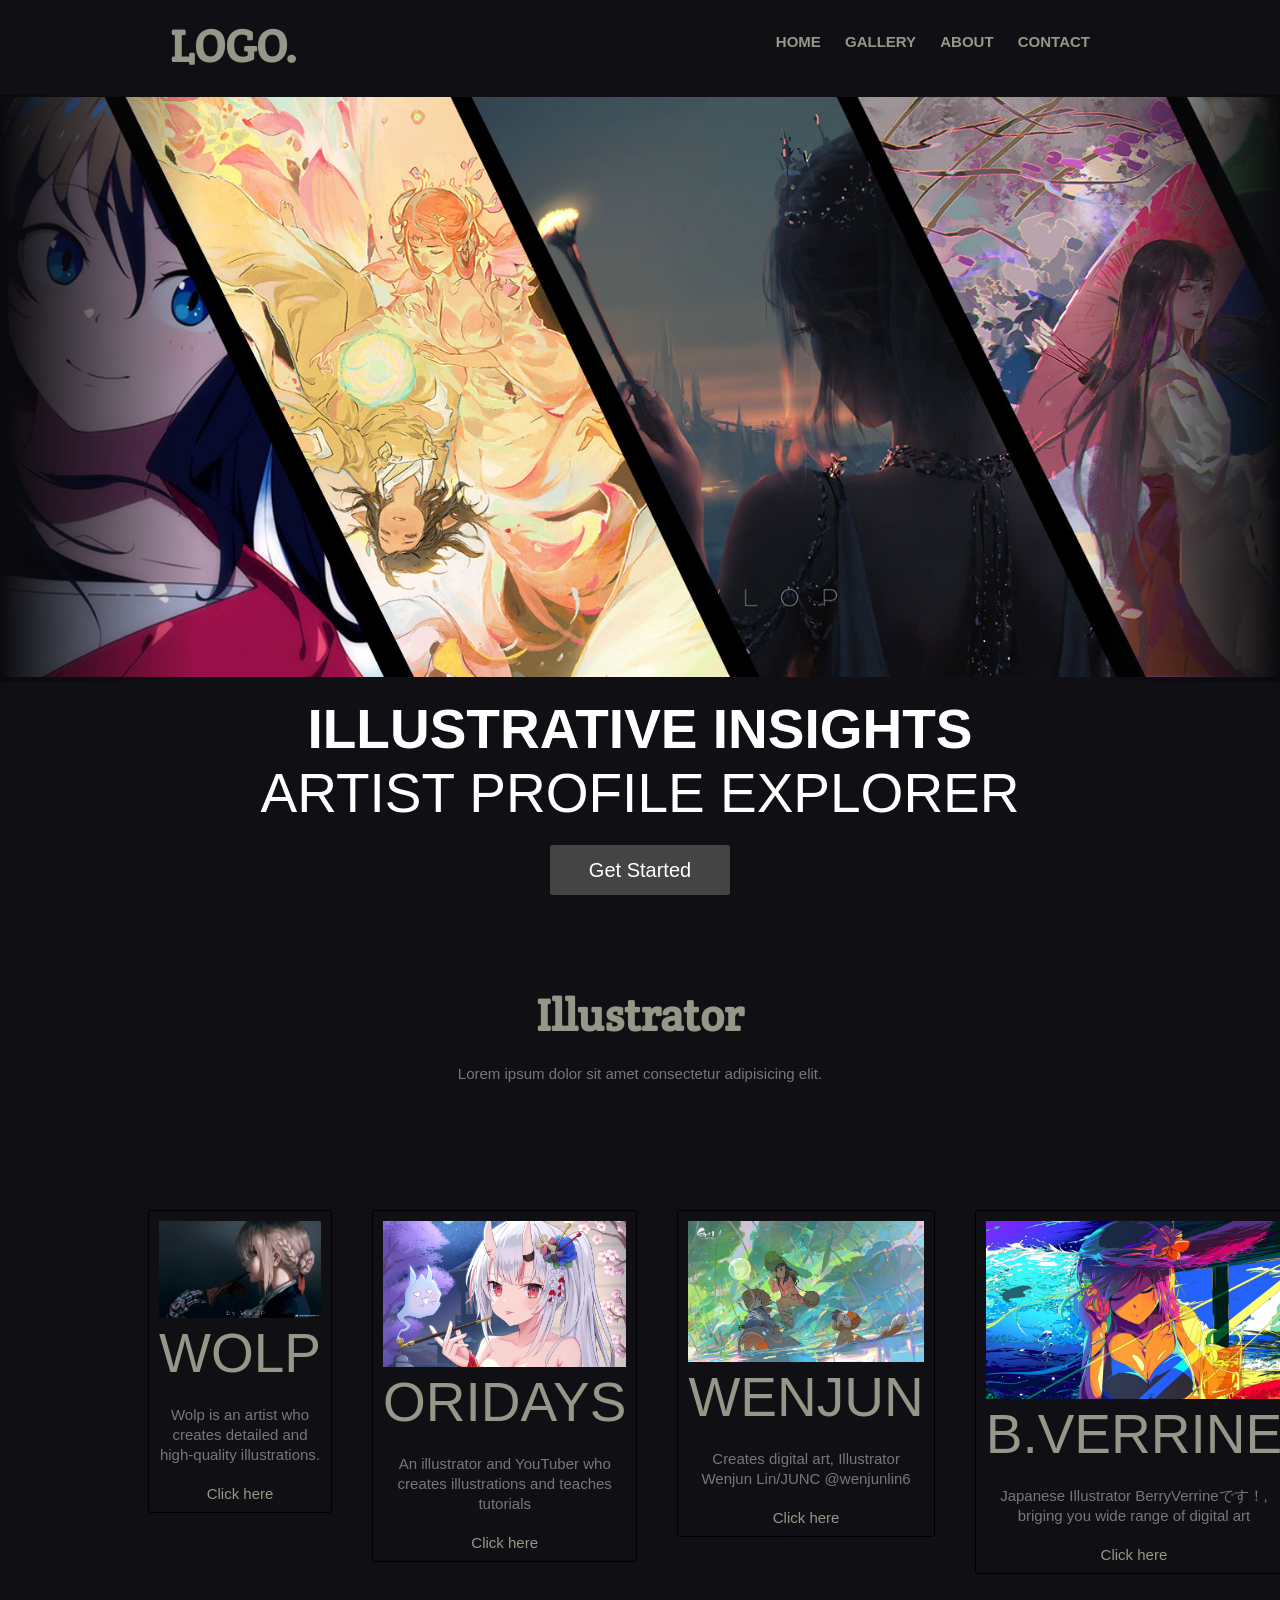
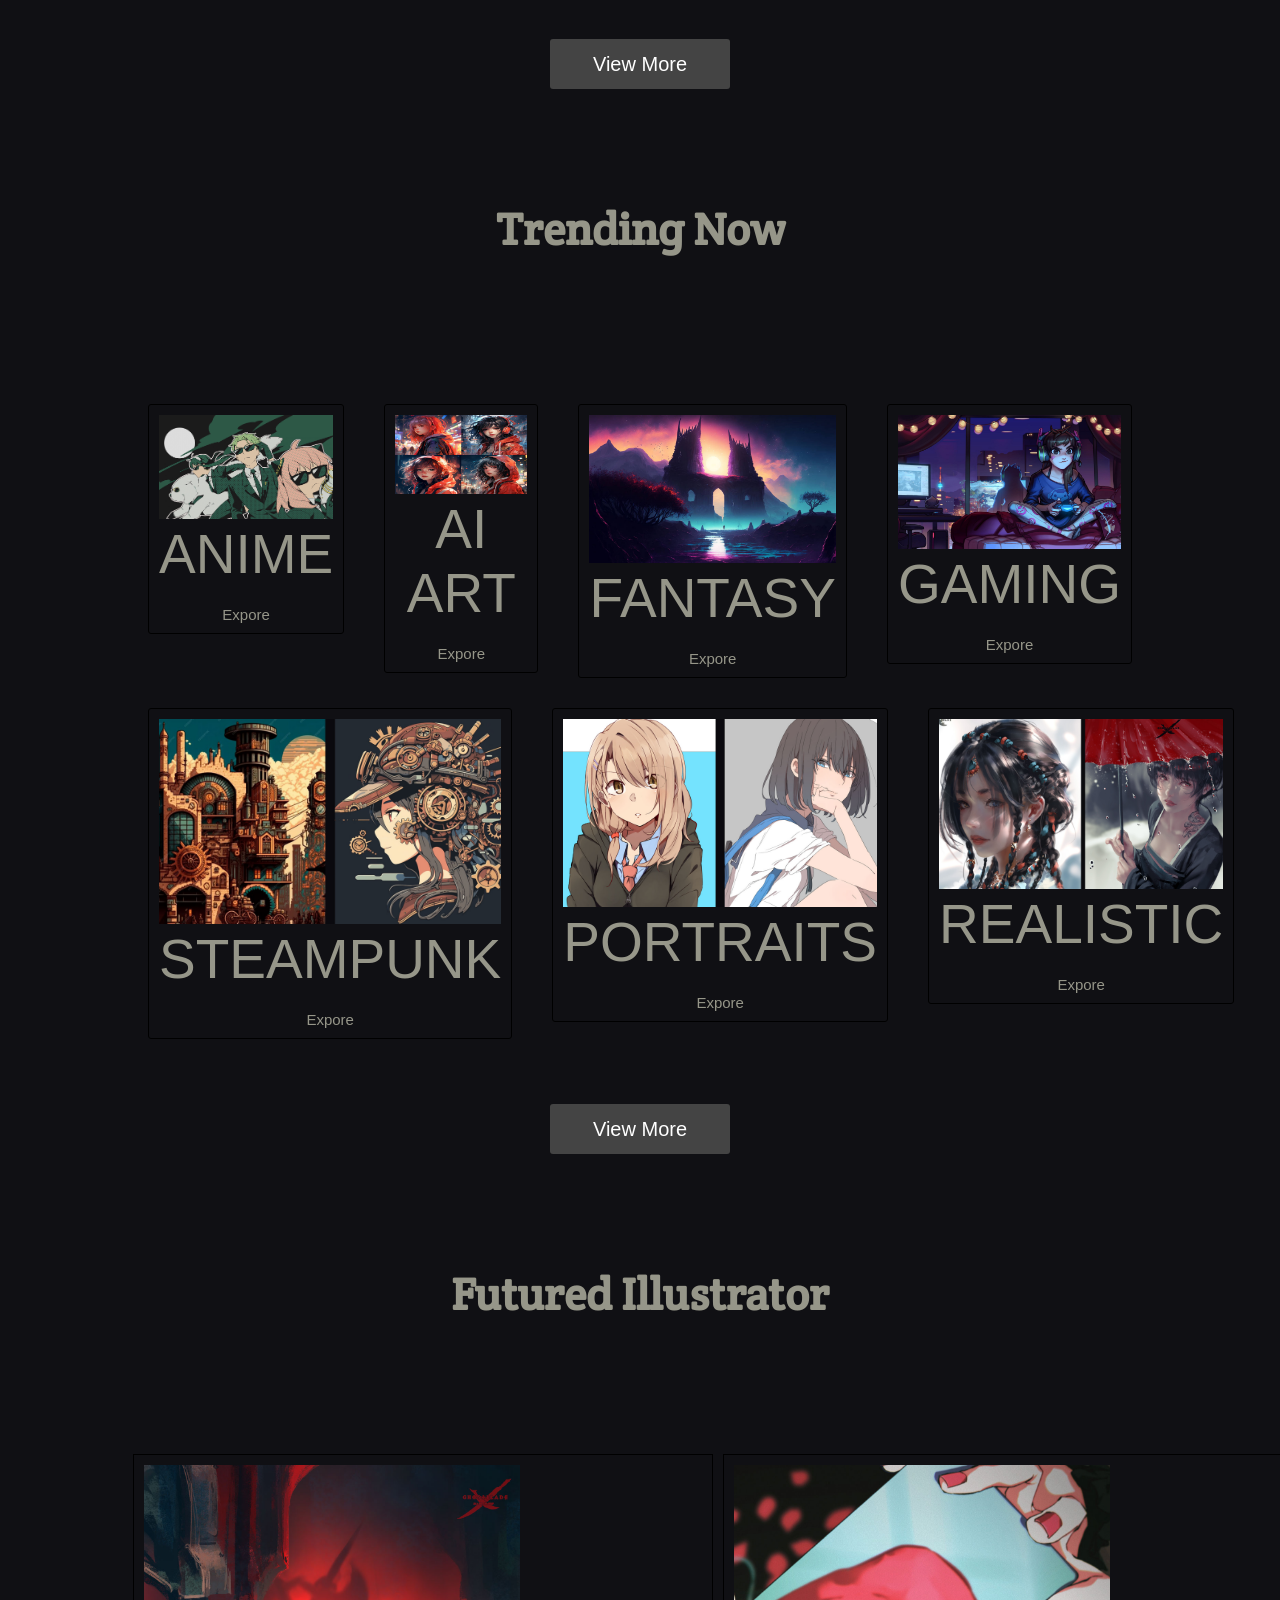
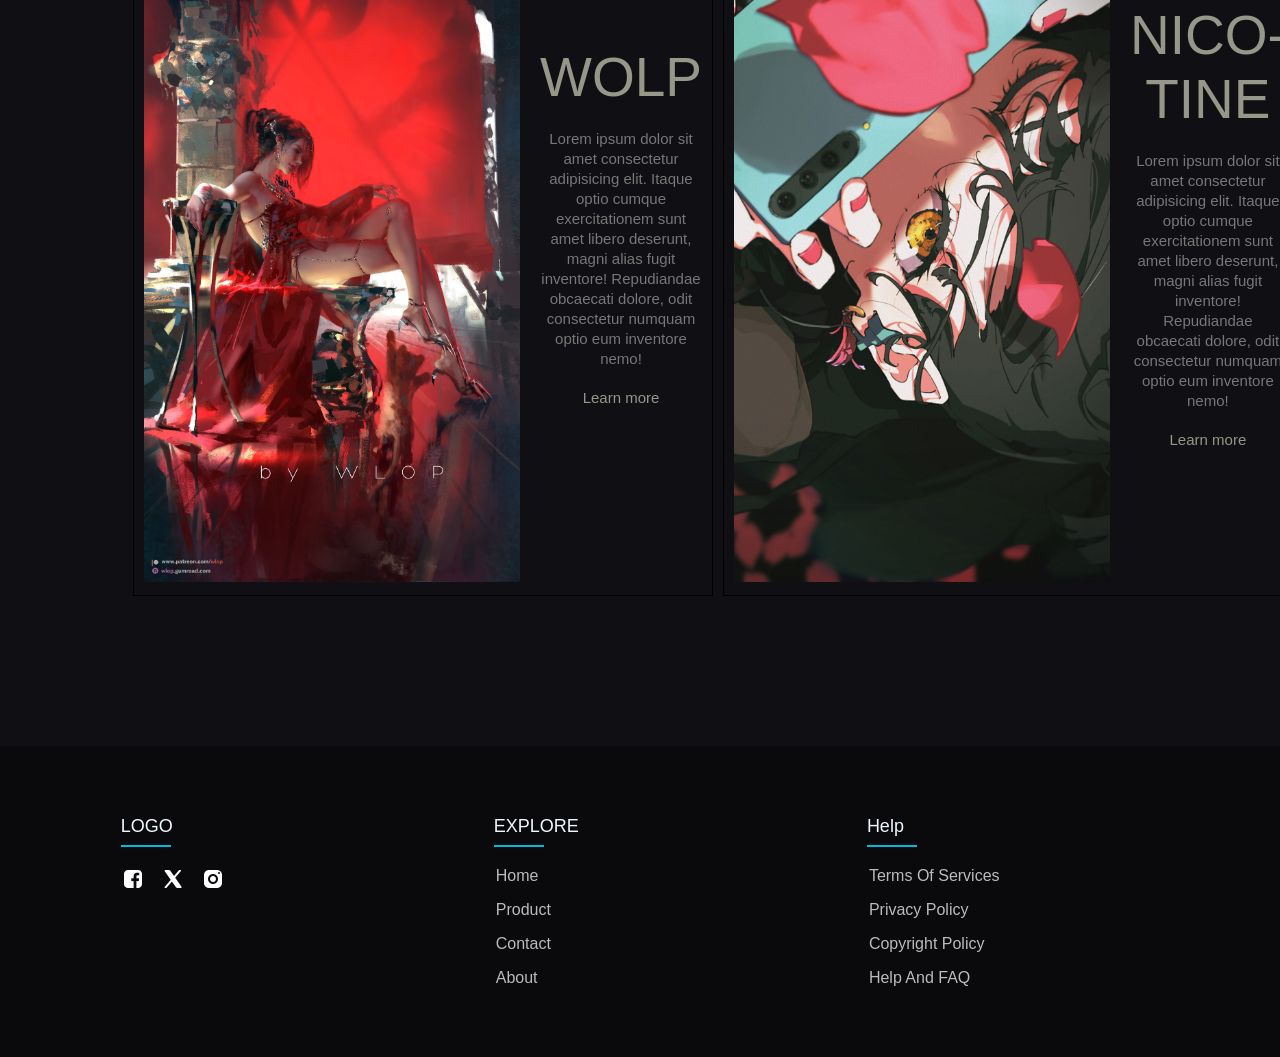
<file: frontend/index.html>
<!DOCTYPE html>
<html lang="en">
<head>
    <meta charset="UTF-8">
    <meta name="viewport" content="width=device-width, initial-scale=1.0">
    <title>LOGO</title>
    <link rel="stylesheet" type="text/css" href="css/style.css">
    <link href='http://fonts.googleapis.com/css?family=Crete+Round' rel='stylesheet' type='text/css'>
</head>


<body>
    <!---NAVBAR-->
    <header>
        <header>
            <div class="wrapper">
                <h1>LOGO<span class="color">.</span></h1>
                <nav>
                    <ul>
                        <li><a href="#">Home</a></li>
                        <li><a href="/frontend/pages/Gallery.html">Gallery</a></li>
                        <li><a href="/frontend/pages/about.html">About</a></li>
                        <li><a href="/frontend/pages/contact.html">Contact</a></li>
                        
                    </ul>
                </nav>
            </div>
        </header>
    </header>
    <!---SLIDER AND IMAGE-->
    <div class="slider1">
        <div class="img-slide1">
            <img src="asset/webpage-front.jpg" />
            <img src="asset/webpage-front.jpg" />
            <img src="asset/webpage-front.jpg" />
            <img src="asset/webpage-front.jpg" />
            <img src="asset/webpage-front.jpg" />
        </div>
        <div class="img-slide1">
            <img src="asset/webpage-front.jpg" />
            <img src="asset/webpage-front.jpg" />
            <img src="asset/webpage-front.jpg" />
            <img src="asset/webpage-front.jpg" />
            <img src="asset/webpage-front.jpg" />
        </div>
    </div>
    <!---Get started section-->
    <div>
        <div class="wrapper">
            <h2 class="title-color"><strong>Illustrative Insights</strong><br/>artist profile explorer</h2>
            <a href="/frontend/pages/Gallery.html" class="button-1">Get Started</a>
        </div>
    </div>

    <!---ILLUSTRATOR-->
    <div class="Artist-center">
        <div class="Artist">
            <h1>Illustrator</h1>
            <p>Lorem ipsum dolor sit amet consectetur adipisicing elit. </p>
        </div>
    </div>

    <!---1st card section-->

    <div class="container">
        <div class="row">
            <div class="col">
                <div class="card">
                    <img src="asset/wolp1.jpg" alt="" />
                    <h2>WOLP</h2>
                    <p>Wolp is an artist who creates detailed and high-quality illustrations.</p>
                    <a href="#">Click here</a>

                </div>
            </div>
            <div class="col">
                <div class="card">
                    <img src="asset/oriday-tap6.png" alt="" />
                    <h2>Oridays</h2>
                    <p>An illustrator and YouTuber who creates illustrations and teaches tutorials</p>
                    <a href="#">Click here</a>

                </div>
            </div>
            <div class="col">
                <div class="card">
                    <img src="asset/wenjun-lin-tab.jpg" alt="" />
                    <h2>Wenjun</h2>
                    <p>Creates digital art, Illustrator Wenjun Lin/JUNC
                        @wenjunlin6
                    </p>
                    <a href="#">Click here</a>

                </div>
            </div>
            <div class="col">
                <div class="card">
                    <img src="asset/berry-tab.jpg" alt="" />
                    <h2>B.Verrine</h2>
                    <p>Japanese Illustrator BerryVerrineです！, briging you wide range of digital art</p>
                    <a href="#">Click here</a>

                </div>
            </div>
        </div>
    </div>
    <!---VIEW MORE-->
    <div class="view-more">
        <div>
            <a href="/frontend/pages/Gallery.html" class="button-1">View More</a>
        </div>
    </div>
    <!---TREADING NOW-->
    <div class="Artist-center">
        <div class="Artist">
            <h1>Trending Now</h1>
        </div>
    </div>
    <!---Trending card section-->
    <div class="container">
        <div class="row">
            <div class="col">
                <div class="card">
                    <img src="asset/anime-tab.png" alt="" />
                    <div class="card-text">
                        <h2><a href="#">Anime</a></h2>
                        <a href="#">Expore</a>
                    </div>
                </div>
            </div>
            <div class="col">
                <div class="card">
                    <img src="asset/ai-art2.png" alt="" />
                    <div class="card-text">
                        <h2><a href="#">AI Art</a></h2>
                        <a href="#">Expore</a>
                    </div>
                </div>
            </div>
            <div class="col">
                <div class="card">
                    <img src="asset/fantasy-tab2.png" alt="" />
                    <div class="card-text">
                        <h2><a href="#">Fantasy</a></h2>
                        <a href="#">Expore</a>
                    </div>
                </div>
            </div>
            <div class="col">
                <div class="card">
                    <img src="asset/gaming.png" alt="" />
                    <div class="card-text">
                        <h2><a href="#">Gaming</a></h2>
                        <a href="#">Expore</a>
                    </div>
                </div>
            </div>
        </div>
        <div class="row">
            <div class="col">
                <div class="card">
                    <img src="asset/steampunk-tab1.png" alt="" />
                    <div class="card-text">
                        <h2><a href="#">Steampunk</a></h2>
                        <a href="#">Expore</a>
                    </div>
                </div>
            </div>
            <div class="col">
                <div class="card">
                    <img src="asset/protrait-tab1.png" alt="" />
                    <div class="card-text">
                        <h2><a href="#">Portraits</a></h2>
                        <a href="#">Expore</a>
                    </div>
                </div>
            </div>
            <div class="col">
                <div class="card">
                    <img src="asset/realist-tab1.png" alt="" />
                    <div class="card-text">
                        <h2><a href="#">Realistic</a></h2>
                        <a href="#">Expore</a>
                    </div>
                </div>
            </div>
        </div>
    </div>
    <!---VIEW MORE-->
    <div class="view-more">
        <div>
            <a href="/frontend/pages/Gallery.html" class="button-1">View More</a>
        </div>
    </div>
    <!---Futured illustrator-->
    <div class="Artist-center">
        <div class="Artist">
            <h1>Futured Illustrator</h1>
            <a href="#"></a>
        </div>
    </div>
    <!---Futured Section-->
    <div class="container2">
        <div class="row2">
            <div class="col2">
                <div class="card2">
                    <div class="card2-content">
                        <div class="card2-img">
                            <img src="asset/Featured wolp.jpg" alt="#" />
                        </div>
                        <div class="text2-content">
                            <h2><a href="#">Wolp</a></h2>
                            <p>Lorem ipsum dolor sit amet consectetur adipisicing elit.
                                Itaque optio cumque exercitationem sunt amet libero deserunt, magni alias fugit inventore! 
                                Repudiandae obcaecati dolore, odit consectetur numquam optio eum inventore nemo!
                            </p>
                            <a href="#">Learn more</a>
                        </div>
                    </div>
                </div>
            </div>

            <div class="col2">
                <div class="card2">
                    <div class="card2-content">
                        <div class="card2-img">
                            <img src="asset/nico-tab.jpg" alt="#" />
                        </div>
                        <div class="text2-content">
                            <h2><a>Nico-Tine</a></h2>
                            <p>Lorem ipsum dolor sit amet consectetur adipisicing elit.
                                Itaque optio cumque exercitationem sunt amet libero deserunt, magni alias fugit inventore! 
                                Repudiandae obcaecati dolore, odit consectetur numquam optio eum inventore nemo!
                            </p>
                            <a href="#">Learn more</a>
                        </div>
                    </div>
                </div>
            </div>
        </div>
    </div>
    <!---Footer section-->
    <div class="footer">
        <div class="container-footer">
            <div class="row-footer">
                <div class="col-footer">
                    <h4>LOGO</h4>
                    <div class="social-link">
                        <a href="#"><i><img src="asset/icon/icons8-facebook-24.png" alt="#" /></i></a>
                        <a href="#"><i><img src="asset/icon/icons8-twitterx-24.png" alt="#" /></i></a>
                        <a href="#"><i><img src="asset/icon/icons8-instagram-24.png" alt="#" /></i></a>
                    </div>
                </div>
                <div class="col-footer">
                    <h4>EXPLORE</h4>
                    <ul>
                        <li><a href="#">Home</a></li>
                        <li><a href="#">Product</a></li>
                        <li><a href="#">Contact</a></li>
                        <li><a href="#">About</a></li>
                    </ul>
                </div>
                <div class="col-footer">
                    <h4>Help</h4>
                    <ul>
                        <li><a href="#">Terms of Services</a></li>
                        <li><a href="#">Privacy Policy</a></li>
                        <li><a href="#">Copyright Policy</a></li>
                        <li><a href="#">Help and FAQ</a></li>
                    </ul>
                </div>
            </div>
        </div>

    </div>
</body>
</html>
</file>
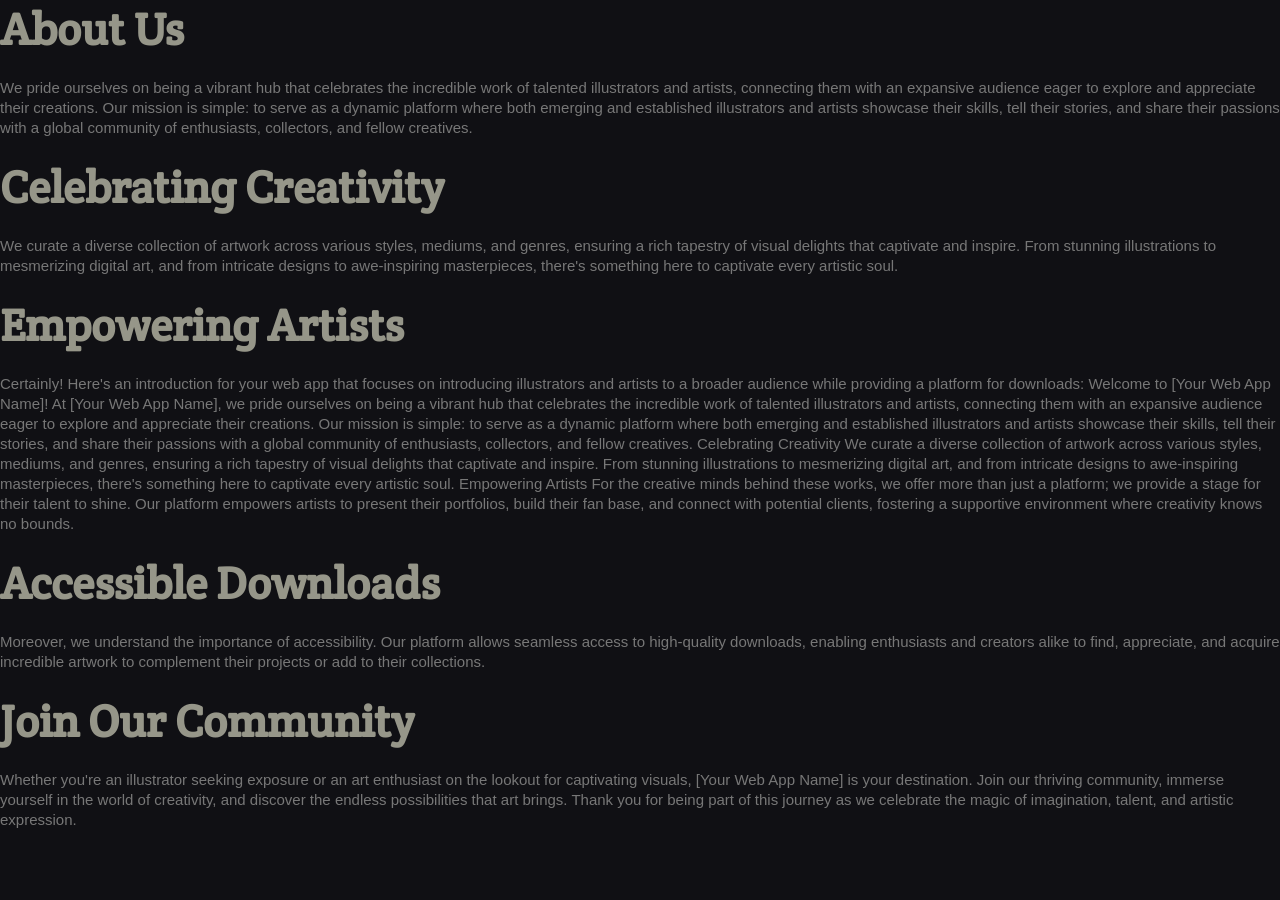
<file: frontend/pages/about.html>
<!DOCTYPE html>
<html lang="en">
<head>
    <meta charset="UTF-8">
    <meta name="viewport" content="width=device-width, initial-scale=1.0">
    <link rel="stylesheet" type="text/css" href="/frontend/css/style.css">
    <link href='http://fonts.googleapis.com/css?family=Crete+Round' rel='stylesheet' type='text/css'>
    <title>Document</title>
</head>
<body>
    <h1>About Us</h1>
    
    <p>
        We pride ourselves on being a vibrant hub that
        celebrates the incredible work of talented illustrators and artists,
        connecting them with an expansive audience eager to explore and
        appreciate their creations. Our mission is simple: to serve as a
        dynamic platform where both emerging and established illustrators and
        artists showcase their skills, tell their stories, and share their
        passions with a global community of enthusiasts, collectors, and
        fellow creatives.
      </p>
      <h1>Celebrating Creativity</h1>
      <p>
        We curate a diverse collection of artwork across various styles,
        mediums, and genres, ensuring a rich tapestry of visual delights that
        captivate and inspire. From stunning illustrations to mesmerizing
        digital art, and from intricate designs to awe-inspiring masterpieces,
        there's something here to captivate every artistic soul.
      </p>
      <h1>Empowering Artists</h1>
      <p>
        Certainly! Here's an introduction for your web app that focuses on
        introducing illustrators and artists to a broader audience while
        providing a platform for downloads: Welcome to [Your Web App Name]! At
        [Your Web App Name], we pride ourselves on being a vibrant hub that
        celebrates the incredible work of talented illustrators and artists,
        connecting them with an expansive audience eager to explore and
        appreciate their creations. Our mission is simple: to serve as a
        dynamic platform where both emerging and established illustrators and
        artists showcase their skills, tell their stories, and share their
        passions with a global community of enthusiasts, collectors, and
        fellow creatives. Celebrating Creativity We curate a diverse
        collection of artwork across various styles, mediums, and genres,
        ensuring a rich tapestry of visual delights that captivate and
        inspire. From stunning illustrations to mesmerizing digital art, and
        from intricate designs to awe-inspiring masterpieces, there's
        something here to captivate every artistic soul. Empowering Artists
        For the creative minds behind these works, we offer more than just a
        platform; we provide a stage for their talent to shine. Our platform
        empowers artists to present their portfolios, build their fan base,
        and connect with potential clients, fostering a supportive environment
        where creativity knows no bounds.
      </p>
      <h1>Accessible Downloads</h1>
      <p>
        Moreover, we understand the importance of accessibility. Our platform
        allows seamless access to high-quality downloads, enabling enthusiasts
        and creators alike to find, appreciate, and acquire incredible artwork
        to complement their projects or add to their collections.
      </p>
      <h1>Join Our Community</h1>
      <p>
        Whether you're an illustrator seeking exposure or an art enthusiast on
        the lookout for captivating visuals, [Your Web App Name] is your
        destination. Join our thriving community, immerse yourself in the
        world of creativity, and discover the endless possibilities that art
        brings. Thank you for being part of this journey as we celebrate the
        magic of imagination, talent, and artistic expression.
      </p>
</body>
</html>
</file>
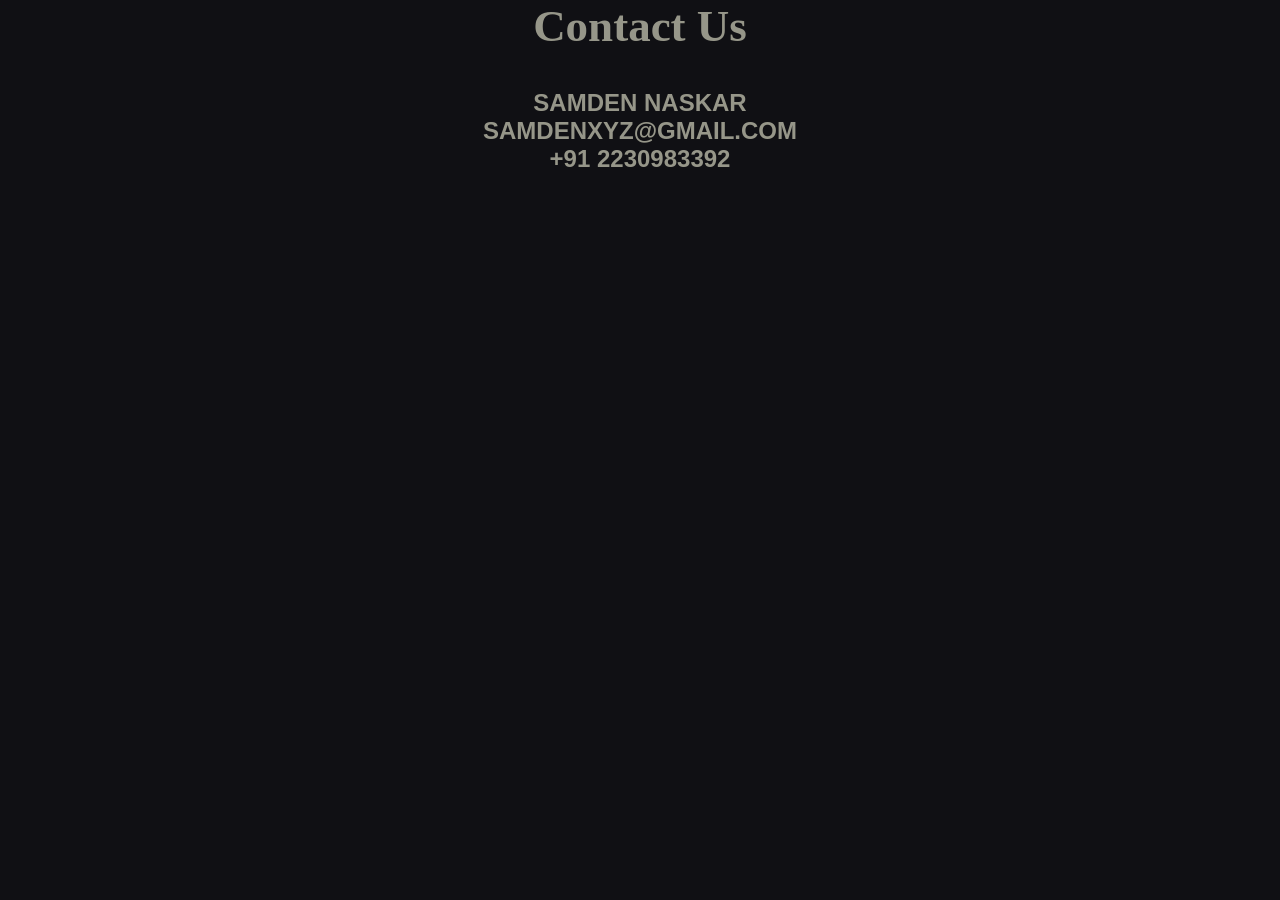
<file: frontend/pages/contact.html>
<!DOCTYPE html>
<html lang="en">
<head>
    <meta charset="UTF-8">
    <meta name="viewport" content="width=device-width, initial-scale=1.0">
    <link rel="stylesheet" href="/frontend/css/style.css">
    <title>Document</title>
</head>
<body>
    <h1 class="contact-color">Contact Us</h1>
    <br>
    <h4 class="contact-color">Samden Naskar<br>samdenxyz@gmail.com<br>+91 2230983392</h4>
</body>
</html>
</file>
<file: frontend/css/style.css>
/* value declear */
body {
    background-color: rgb(16,16,20);
    color: #777;
    font: normal 15px "Helvetica Neue", Arial, Helvetica, Geneva, sans-serif;
}
* {
    margin: 0;
}
p {
    line-height: 20px;
    margin-bottom: 20px;
}
h1 {
    font-family: 'Crete Round', serif;
    font-weight: bold;
    color: #969689;
    font-size: 45px;
    margin-bottom: 20px;
}
h2 {
    font-weight: 300;
    color: #969689;
    font-size: 55px;
    text-transform: uppercase;
    text-align: center;
    margin-bottom: 20px;
}
h3 {
    font-size: 30px;
    color: #969689;
    font-weight: bold;
    text-transform: uppercase;
    text-align: center;
    margin-bottom: 20px;
}
h4 {
    font-size: 24px;
    color: #969689;
    font-weight: bold;
    text-transform: uppercase;
    margin-bottom: 20px;
}
h5 {
    font-size: 15px;
    color: #969689;
    font-weight: bold;
    text-transform: uppercase;
}
a {
    text-decoration: none;
    color: #969689;
}
a:hover {
    color: #02b8dd;
}
strong {
    font-weight: bold;
}
small {
    font-size: 13px;
    color: #969689;
    font-style: italic;
}
.clear {
    clear: both;
}

.welcome1 {
    width: 100%;
    align-items: center;

}
.wrapper {
    margin: 0 auto;
    padding: 0 10px;
    width: 940px;
}
.title-color {
    color: #fff;
}
/* value declear */



/* navbar and header section*/
header {
    height: 80px;
}
header h1 {
    float: left;
    margin-top: 16.8px;
}
header h1 .color {
    color: #969689;
}
header nav {
    float: right;
}
header nav ul li {
    align-items: left;
    display: inline-block;
    margin-top: 33px;
}
header nav ul li a {
    color: #969689;
    text-transform: uppercase;
    font-weight: bold;
    display: block;
    margin-right: 20px;
}


#slider-img h2 {
    margin: 180px 0 40px 0;
}

/* navbar and header section*/

/* Animation of the image*/

body {
    margin: 0;
    padding: 0;
}
.slider1 {
    overflow: hidden;
    white-space: nowrap;
    margin: 15px auto;
    padding: 2px 0;
    position: relative;


}
.slider1:before{
    position: absolute;
    top: 0;
    width: 200px;
    height: 100%;
    content: "";
    z-index: 2;
}
.slider1:after{
    position: absolute;
    top: 0;
    width: 200px;
    height: 100%;
    content: "";
    z-index: 2;

}


.slider1:before{
    left: 0;
    background: linear-gradient(to left,transparent, #0a0a0d);
}
.slider1:after{
    right: 0;
    background: linear-gradient(to right,transparent, #0a0a0d);
}
.img-slide1{
    display: inline-block;
    animation: 35s slide infinite linear;
}
.img-slide1 img{
    height: 580px;
}
@keyframes slide {
    from {
        transform: translateX(0);
    }
    to {
        transform: translateX(-100%);
    }
}



/* Animation of the image*/


/*Button and illustrator header */
.Artist {
    text-align: center;
}
.Artist-center {
    display: flex;
    justify-content: center;
    align-items: center;
    height: 300px;
}

.button-1 {
    display: block;
    text-align: center;
    background: #444;
    border-radius: 3px;
    color: #fff;
    width: 180px;
    height: 50px;
    font-size: 20px;
    line-height: 50px;
    margin: 0 auto;
}
.button-1:hover {
    background-color: #020d0f;
    color: #fff;
}

/*Button and illustrator header */


/*illustator and treanding now*/
.row {
    display: flex;
    justify-content: space-between;
}

.col {
    flex: 1;
    margin: 0 5px;
}
.container {
    max-width: 80%;
    margin: auto;
    text-align: center;
}
.card {
    border: 1px solid black;
    margin: 15px;
    padding: 10px;
    border-radius: 3px;
}

.card img {
    width: 100%;
}

.view-more {
    padding-top: 50px;

}
.card-text h2 a:hover{
        color: #303039;
        padding-left: 10px;
        transition: all 0.3s ease;

}


/*illustator and treanding now*/

.container2 {
    max-width: 80%;
    margin: auto;
    text-align: end;


}
.row2 {
    display: flex;
    justify-content: space-between;

}

.col2 {
    flex: 1;
    margin: 0 5px;
}

.card2 {
    display: flex;
    border: 1px solid black;
    padding: 10px;
}
.card2-content {
    display: flex;
    flex: 1;
}

.text2-content {
    flex: 1;
    display: flex;
    flex-direction: column;
    justify-content: center;
    text-align: center;
}
.text2-content h2 a:hover{
    color: #303039;
    padding-left: 10px;
    transition: all 0.3s ease;

}
.text2-content a:hover{
    color: #303039;
    padding-left: 10px;
    transition: all 0.3s ease;
}

.card2-img {
    flex-shrink: 0;
    margin-right: 20px;
}

.card2-img img {
    max-width: 376px;
    height: auto
}

/*Footer section*/

.footer{
 padding: 70px 0;
 background-color: #0a0a0d;
 margin-top: 150px;
}
.container-footer {
    max-width: 1170px;
    margin: auto;

}

.col-footer{
    width: 25%;
    padding: 0 15px;


}

.row-footer {
    display: flex;
    flex-wrap: wrap;
    display: flex;
    justify-content: space-evenly;
}
.col-footer ul {
    list-style: none;
    padding-inline-start: 2px;
}
.col-footer ul li:not(:last-child){
    margin-bottom: 16px;
}
.col-footer ul li a{
    font-size: 16px;
    text-transform: capitalize;
    color: #fff;
    text-decoration: none;
    font-weight: 200;
    color: #bbbbbb;
    display: block;
    transition: all 0.3s ease;
}
.col-footer ul li a:hover {
    color: #fff;
    padding-left: 10px;

}
.col-footer .social-link a{
    display: inline-block;
    margin-right: 12px;
    transition: all 0.3s ease;
}
.col-footer .social-link a:hover {
    color: white;
    background-color: #02b8dd;
}
.col-footer h4 {
    font-size: 18px;
    color: aliceblue;
    text-transform: capitalize;
    margin-bottom: 30px;
    font-weight: 300;
    position: relative;
}
.col-footer h4::before {
    content: '';
    position: absolute;
    left: 0%;
    bottom: -10px;
    background-color: #02b8dd;
    height: 2px;
    box-sizing: border-box;
    width: 50px;
}


/*Footer section*/

























/*Responsive*/

/*Footer section*/
@media(max-width: 767px){
    .col-footer {
        width: 50%;
        margin-bottom: 30px;
    }
}
@media(max-width: 574px){
    .col-footer {
        width: 100%;
    }
}

/*Footer section*/




/*Gallery */

.categories {
    text-align: center;
    margin: 20px auto;
}

.categories h2 {
    color: #fff;
    font-size: 24px;
    margin-bottom: 10px;
}

.categories ul {
    list-style: none; /* Remove bullet points */
    padding: 0;
    margin: 0;
    display: flex; /* Display list items in a row */
    justify-content: center; /* Center align the list items */
}

.categories ul li {
    display: inline-block;
    margin-right: 10px;
}

.categories ul li a {
    text-decoration: none;
    color: #969689;
    font-weight: bold;
    padding: 5px 10px;
    border: 1px solid #969689;
    border-radius: 5px;
    transition: all 0.3s ease;
}

.categories ul li a:hover {
    background-color: #969689;
    color: #fff;
}

.gallery {
    padding: 20px;
}

.image-container {
    display: flex;
    flex-wrap: wrap;
    justify-content: center;
}

.image-container img {
    width: 300px; /* Decrease image width */
    height: auto;
    margin: 10px;
}

.popular-images {
    text-align: center;
    margin-bottom: 20px;
}

.popular-images h2 {
    color: #fff;
    font-size: 24px;
    margin-bottom: 10px;
}
/*Gallery */

/*contact */
.contact-color {
    text-align: center;
}
</file>
